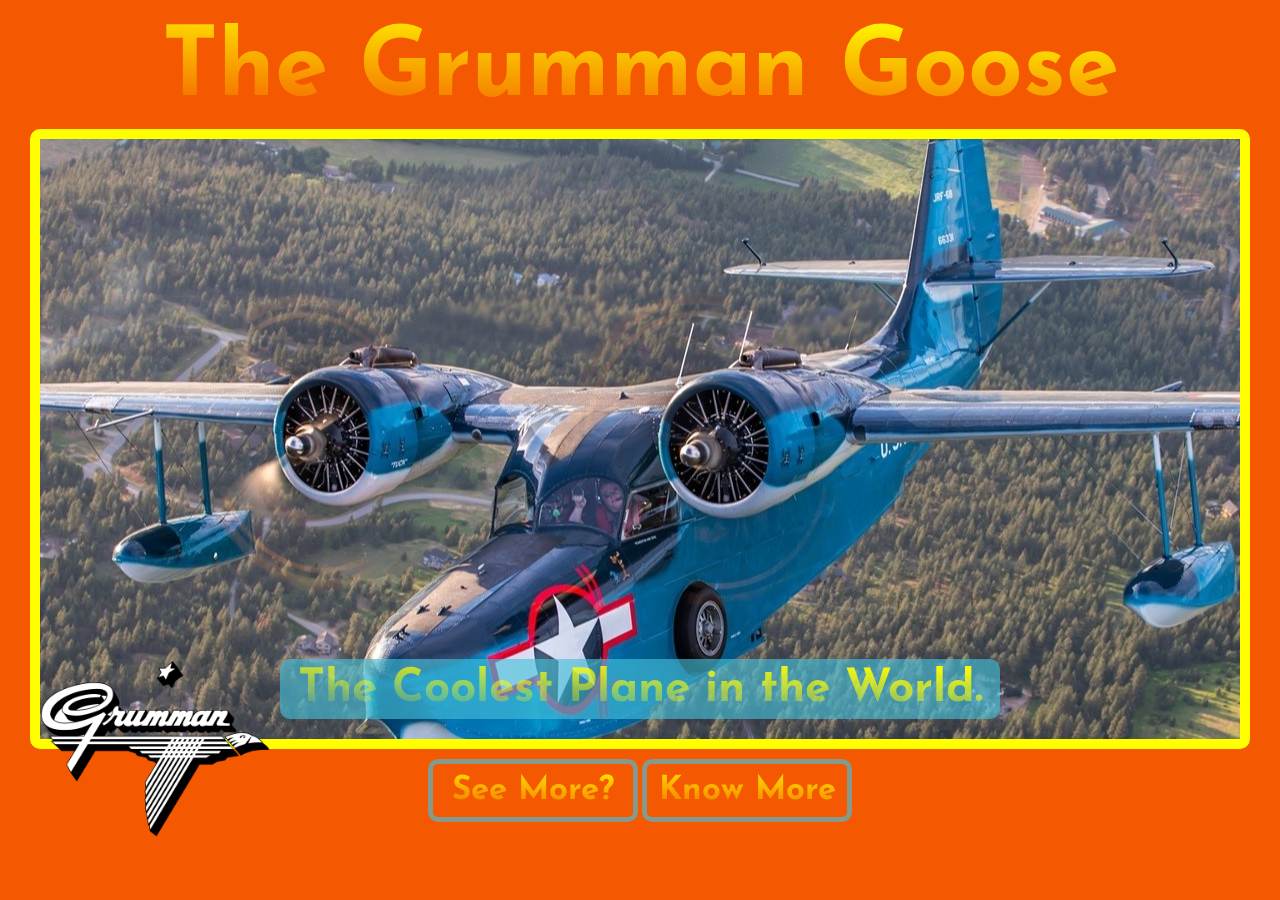
<file: index.html>
<!DOCTYPE html>
<html lang="en" dir="ltr">
  <head>
    <meta charset="utf-8">
    <title>The Coolest Gooose_com</title>
    <link rel="stylesheet" href="goose.css">
  </head>
  <body>
    <div id="myNav" class="overlay">
  <a href="javascript:void(0)" class="closebtn" onclick="closeNav()">&times;</a>
  <div class="overlay-content">
    <a href="index.html">Home</a>
    <a href="about.html">About</a>
    <a href="history.html">History</a>
    <a href="engines.html">Engines</a>
    <a href="interior.html">Interior</a>
  </div>
</div>
   <h1 title="Probably your dad's favourite plane." class="baseTxtRules" id="title">The Grumman Goose</h1>
    <div id="picHold">
        <div class="baseTxtRules" id="prePlan">
           <h2 id="innerMess">The Coolest Plane in the World.</h2>
        </div>
        <div title="Where they come from," id="logo"></div>
    </div>
    <button title="...of these Geese" id="btn" type="button" name="button">See More?</button>
    <button title="...about these Geese"id="btn2" onclick="openNav()">Know More</button>

  </body>
  <script type="text/javascript" src="Geese.js">

  </script>
</html>
</file>
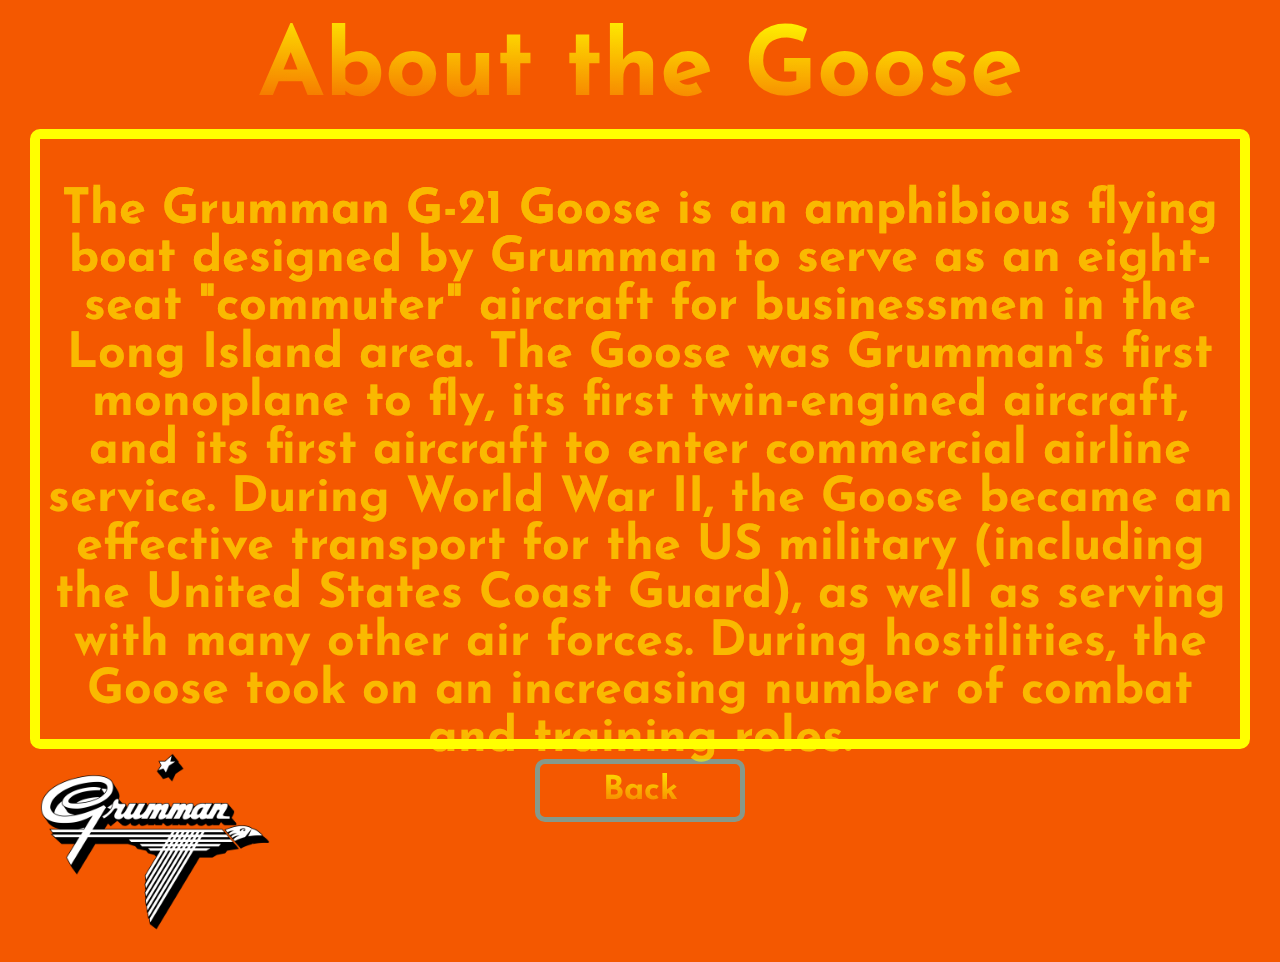
<file: about.html>
<!DOCTYPE html>
<html lang="en" dir="ltr">
  <head>
    <meta charset="utf-8">
    <title>The Coolest Goose</title>
    <link rel="stylesheet" href="goose.css">
  </head>
  <body>
    <div id="myNav" class="overlay">
  <a href="javascript:void(0)" class="closebtn" onclick="closeNav()">&times;</a>
  <div class="overlay-content">
    <a href="index.html">Home</a>
    <a href="about.html">About</a>
    <a href="history.html">History</a>
    <a href="engines.html">Engines</a>
    <a href="interior.html">Interior</a>
  </div>
</div>
   <h1 title="Still probably your dad's favourite plane." class="baseTxtRules" id="title">About the Goose</h1>
    <div id="picHold2">
          <h3 id="aboutTxt">The Grumman G-21 Goose is an amphibious flying boat designed by Grumman to serve as an eight-seat "commuter" aircraft for businessmen in the Long Island area. The Goose was Grumman's first monoplane to fly, its first twin-engined aircraft, and its first aircraft to enter commercial airline service. During World War II, the Goose became an effective transport for the US military (including the United States Coast Guard), as well as serving with many other air forces. During hostilities, the Goose took on an increasing number of combat and training roles.</h3>
        <div title="Where they come from," id="logo"></div>
    </div>

    <button id="btn2" onclick="openNav()">Back</button>

  </body>
  <script type="text/javascript" src="Geese.js">

  </script>
</html>
</file>
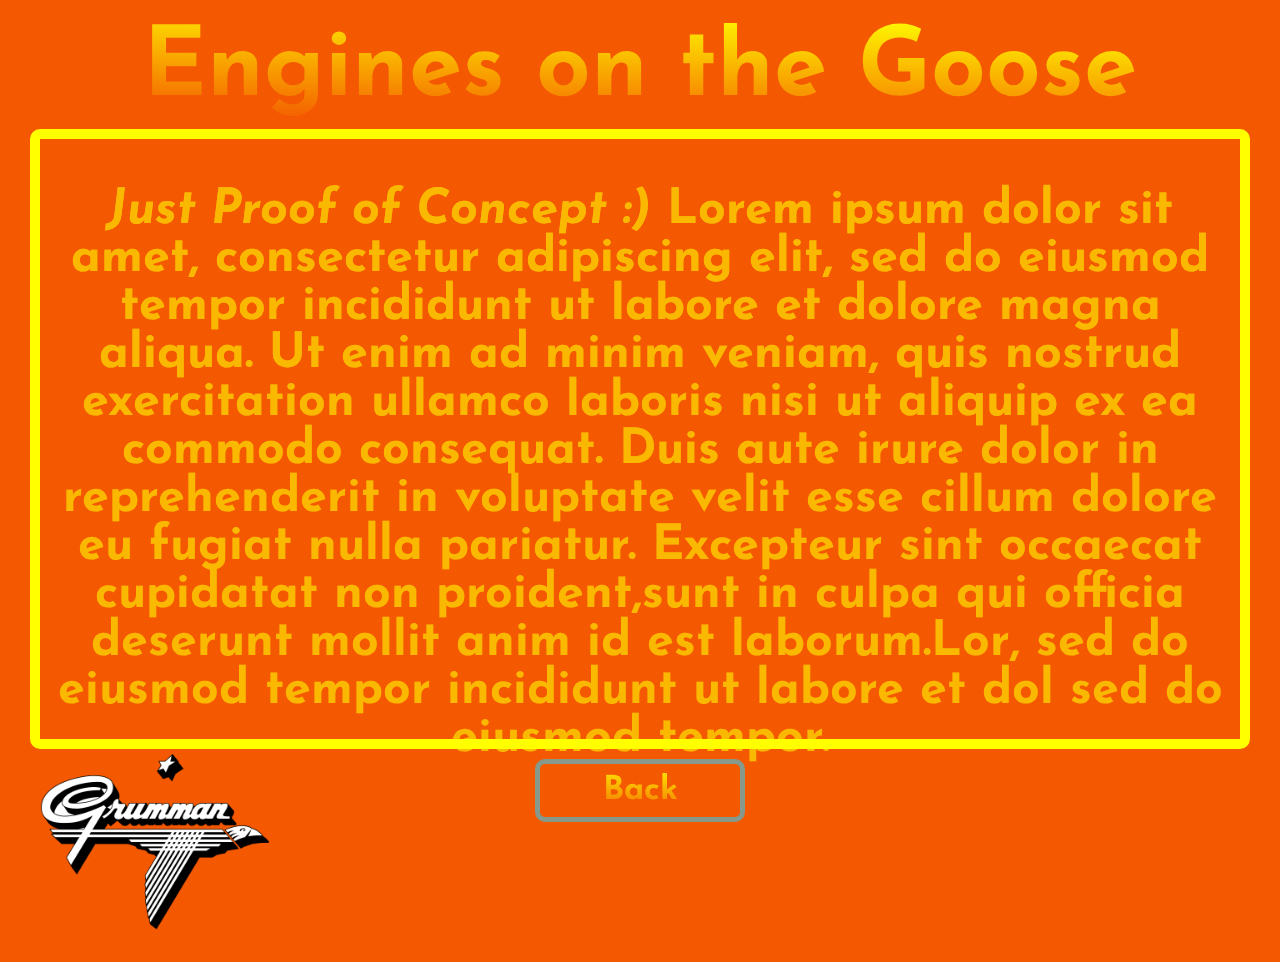
<file: engines.html>
<!DOCTYPE html>
<html lang="en" dir="ltr">
  <head>
    <meta charset="utf-8">
    <title>The Coolest Goose</title>
    <link rel="stylesheet" href="goose.css">
  </head>
  <body>
    <div id="myNav" class="overlay">
  <a href="javascript:void(0)" class="closebtn" onclick="closeNav()">&times;</a>
  <div class="overlay-content">
    <a href="index.html">Home</a>
    <a href="about.html">About</a>
    <a href="history.html">History</a>
    <a href="engines.html">Engines</a>
    <a href="interior.html">Interior</a>
  </div>
</div>
   <h1 title="Still probably your dad's favourite plane." class="baseTxtRules" id="title">Engines on the Goose</h1>
    <div id="picHold2">
          <h3 id="aboutTxt"><strong><i>Just Proof of Concept :)</i></strong> Lorem ipsum dolor sit amet, consectetur adipiscing elit, sed do eiusmod tempor incididunt ut labore et dolore magna aliqua. Ut enim ad minim veniam, quis nostrud exercitation ullamco laboris nisi ut aliquip ex ea commodo consequat. Duis aute irure dolor in reprehenderit in voluptate velit esse cillum dolore eu fugiat nulla pariatur. Excepteur sint occaecat cupidatat non proident,sunt in culpa qui officia deserunt mollit anim id est laborum.Lor, sed do eiusmod tempor incididunt ut labore et dol sed do eiusmod tempor.</h3>
        <div title="Where they come from," id="logo"></div>
    </div>

    <button id="btn2" onclick="openNav()">Back</button>

  </body>
  <script type="text/javascript" src="Geese.js">

  </script>
</html>
</file>
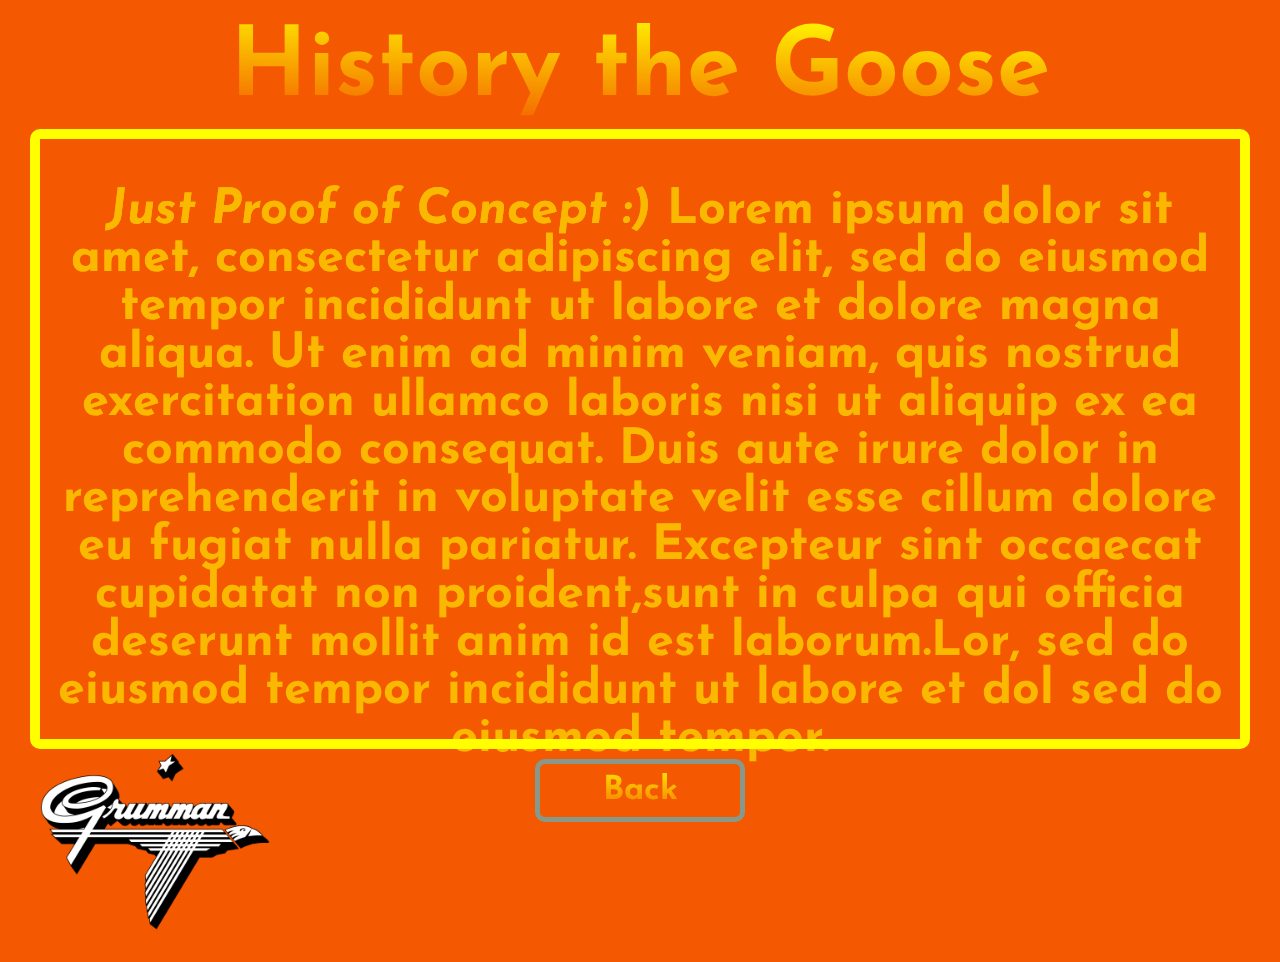
<file: history.html>
<!DOCTYPE html>
<html lang="en" dir="ltr">
  <head>
    <meta charset="utf-8">
    <title>The Coolest Goose</title>
    <link rel="stylesheet" href="goose.css">
  </head>
  <body>
    <div id="myNav" class="overlay">
  <a href="javascript:void(0)" class="closebtn" onclick="closeNav()">&times;</a>
  <div class="overlay-content">
    <a href="index.html">Home</a>
    <a href="about.html">About</a>
    <a href="history.html">History</a>
    <a href="engines.html">Engines</a>
    <a href="interior.html">Interior</a>
  </div>
</div>
   <h1 title="Still probably your dad's favourite plane." class="baseTxtRules" id="title">History the Goose</h1>
    <div id="picHold2">
          <h3 id="aboutTxt"><strong><i>Just Proof of Concept :)</i></strong> Lorem ipsum dolor sit amet, consectetur adipiscing elit, sed do eiusmod tempor incididunt ut labore et dolore magna aliqua. Ut enim ad minim veniam, quis nostrud exercitation ullamco laboris nisi ut aliquip ex ea commodo consequat. Duis aute irure dolor in reprehenderit in voluptate velit esse cillum dolore eu fugiat nulla pariatur. Excepteur sint occaecat cupidatat non proident,sunt in culpa qui officia deserunt mollit anim id est laborum.Lor, sed do eiusmod tempor incididunt ut labore et dol sed do eiusmod tempor.</h3>
        <div title="Where they come from," id="logo"></div>
    </div>

    <button id="btn2" onclick="openNav()">Back</button>

  </body>
  <script type="text/javascript" src="Geese.js">

  </script>
</html>
</file>
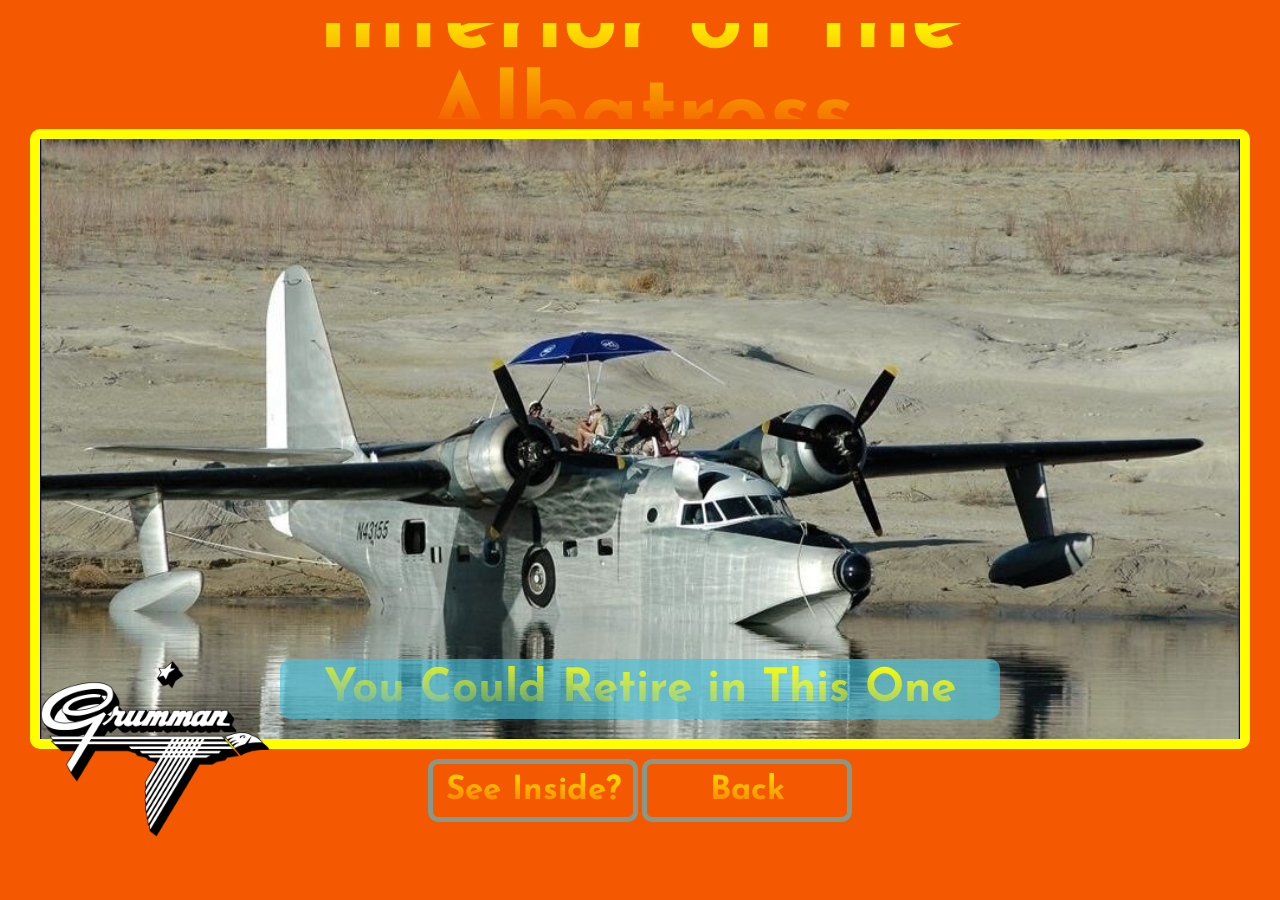
<file: interior.html>
<!DOCTYPE html>
<html lang="en" dir="ltr">
  <head>
    <meta charset="utf-8">
    <title>The Albatross</title>
    <link rel="stylesheet" href="goose.css">
  </head>
  <body>
    <div id="myNav" class="overlay">
  <a href="javascript:void(0)" class="closebtn" onclick="closeNav()">&times;</a>
  <div class="overlay-content">
    <a href="index.html">Home</a>
    <a href="about.html">About</a>
    <a href="history.html">History</a>
    <a href="engines.html">Engines</a>
    <a href="interior.html">Interior</a>
  </div>
</div>
   <h1 title="The Gooses' Big Brother You Could Live In." class="baseTxtRules" id="title">Interior of the Albatross</h1>
    <div id="Int">
      <div class="baseTxtRules" id="prePlan">
         <h2 id="innerMess2">You Could Retire in This One</h2>
      </div>
      <div title="Where they come from," id="logo"></div>
    </div>
    <button title="...of where you could retire" id="btn3" type="button" name="button" onclick="devMessage()">See Inside?</button>
    <button id="btn2" onclick="openNav()">Back</button>

  </body>
  <script type="text/javascript" src="Geese.js"></script>
</html>
</file>
<file: goose.css>
@import url('https://fonts.googleapis.com/css2?family=Josefin+Sans:wght@200&display=swap');

body{
  background-color: #F45800;
  text-align: center;
}

#logo {
  margin-top: -100px;
  margin-left: -10px;
  height: 250px;
  width: 250px;
  background-image: url("logo.png");
  background-size: contain;
  background-repeat: no-repeat;
  background-position: center;
}

.baseTxtRules {
  display: inline-flex;
  flex-wrap: wrap;
  justify-content: center;
  align-items: center;
  flex-direction: column-reverse;
  border-radius: 10px;
  font-family: 'Josefin Sans';
  background: linear-gradient(182deg, rgba(255, 255, 0.61) 0%, rgba(239, 251, 254,0) 100%);
  -webkit-background-clip: text;
  -webkit-text-fill-color: transparent;
  background-blend-mode: multiply;
}

#title {
margin: 0 auto;
margin-top: 15px;
width: 1000px;
height: 96px;
font-family: 'Josefin Sans';
font-style: bold;
font-weight: 900;
font-size: 96px;
text-align: center;
}

#picHold {
  text-align: center;
  color: rgba(255, 255, 0.21);
  margin: 0 auto;
  margin-top: 10px;
  height: 600px;
  width: 1200px;
  border: 10px solid rgba(255, 255, 0.21);
  border-radius: 10px;
  background-image: url("a.jpeg");
  background-size: cover;
  background-repeat: no-repeat;
  background-position: center;
}

#Int{
  text-align: center;
  color: rgba(255, 255, 0.21);
  margin: 0 auto;
  margin-top: 10px;
  height: 600px;
  width: 1200px;
  border: 10px solid rgba(255, 255, 0.21);
  border-radius: 10px;
  background-image: url("4.jpeg");
  background-size: cover;
  background-repeat: no-repeat;
  background-position: center;
}

#picHold2 {
  text-align: center;
  color: rgba(255, 255, 0.21);
  margin: 0 auto;
  margin-top: 10px;
  height: 600px;
  width: 1200px;
  border: 10px solid rgba(255, 255, 0.21);
  border-radius: 10px;
}

#aboutTxt{
  font-style: bold;
  font-weight: 1500;
  font-size: 48.45px;
  font-family: 'Josefin Sans';
  background: linear-gradient(182deg, rgba(255, 255, 0.61) 0%, rgba(239, 251, 254,0) 100%);
  -webkit-background-clip: text;
  background-blend-mode: multiply;
  opacity:.58;
}

#prePlan  {
  margin: 0 auto;
  margin-top: 520px;
  position: relative;
  height: 10%;
  width: 60%;
  background: rgba(69, 192, 219, 0.63);
}

#btn, #btn2, #btn3{
  padding: 10px;
  width: 210px;
  display: inline-flex;
  flex-wrap: wrap;
  justify-content: center;
  align-items: center;
  flex-direction: column-reverse;
  margin-top: 10px;
  color: rgba(69, 192, 219, 0.63);
  background-color: rgba(69, 192, 219, 0.63);
  border: 5px solid rgba(69, 192, 219, 0.63);
  border-radius: 10px;
  font-family: 'Josefin Sans';
  font-size: 33px;
  font-weight: bolder;
  background: linear-gradient(182deg, rgba(255, 255, 0.61) 0%, rgba(239, 251, 254,0) 100%);
  -webkit-background-clip: text;
  -webkit-text-fill-color: transparent;
  background-blend-mode: multiply;
}

#btn:hover,#btn2:hover,#btn3:hover{
  cursor: pointer;
  color: rgba(69, 192, 219, 0.63);
  font-size: 33px;
  display: inline-flex;
  flex-wrap: wrap;
  justify-content: center;
  align-items: center;
  flex-direction: column-reverse;
  border: 5px solid rgba(255, 255, 0.61);
  background: linear-gradient(182deg, rgba(255, 255, 0.61) 0%, rgba(239, 251, 254,0) 100%);
  -webkit-background-clip: text;
  -webkit-text-fill-color: transparent;
  background-blend-mode: multiply;
}


h2 {
font-style: bold;
font-weight: 1500;
font-size: 46px;
font-family: 'Josefin Sans';
background: linear-gradient(182deg, rgba(255, 255, 0.61) 0%, rgba(239, 251, 254,0) 100%);
-webkit-background-clip: text;
-webkit-text-fill-color: transparent;
background-blend-mode: multiply;
}

.overlay {
  height: 100%;
  width: 0;
  position: fixed;
  z-index: 1;
  top: 0;
  left: 0;
  background-color: rgba(255, 255, 0.21);
  background-color: rgba(0,0,0, 0.7);
  overflow-x: hidden;
  transition: 0.5s;
}

.overlay-content {
  font-family: 'Josefin Sans';
  position: relative;
  top: 25%;
  width: 100%;
  text-align: center;
  margin-top: 30px;
}

.overlay a {
  padding: 8px;
  text-decoration: none;
  font-size: 36px;
  color:rgba(255, 255, 0.21);
  display: block;
  transition: 0.3s;
  opacity: .88;
}

.overlay a:hover, .overlay a:focus {
  opacity: .88;
  color: #52d8ea;
}

.overlay .closebtn {
  position: absolute;
  top: 20px;
  right: 45px;
  font-size: 60px;
}

@media screen and (max-height: 450px) {
  .overlay a {font-size: 20px}
  .overlay .closebtn {
  font-size: 40px;
  top: 15px;
  right: 35px;
  }
}
</file>
